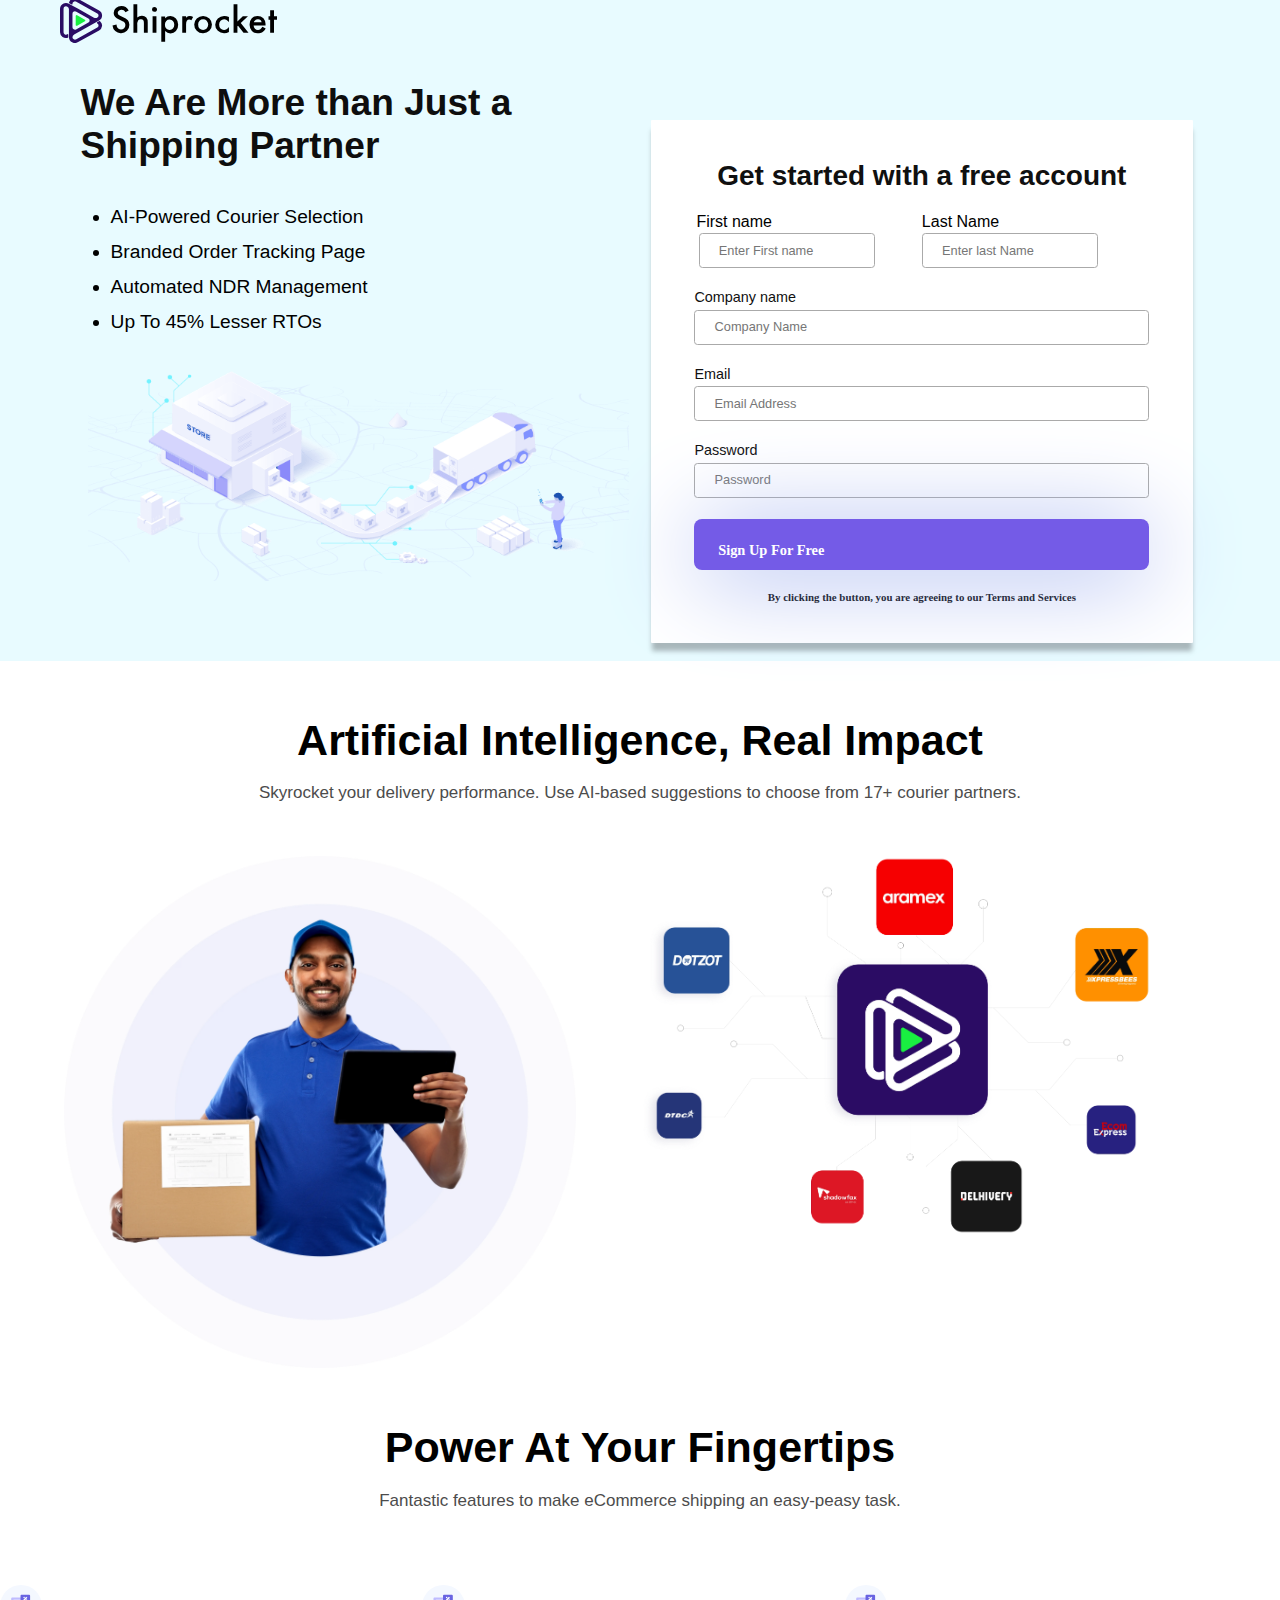
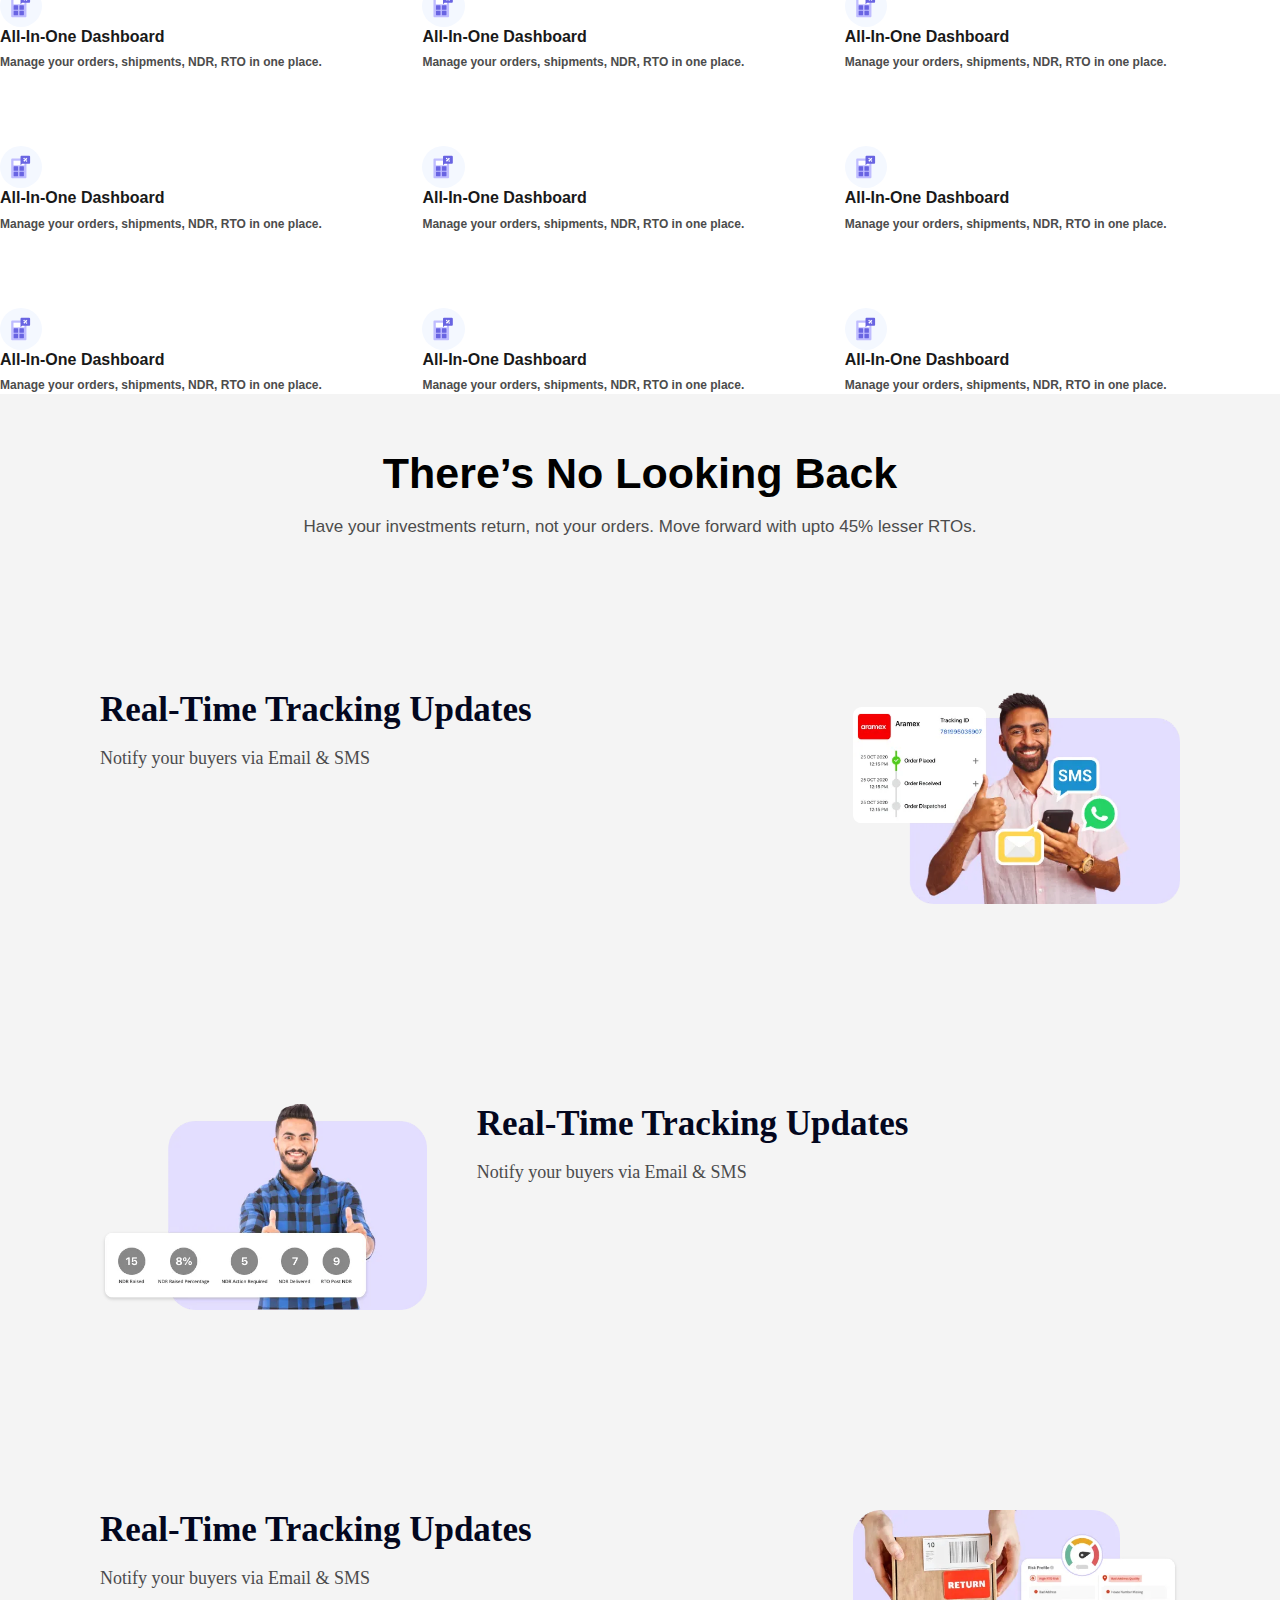
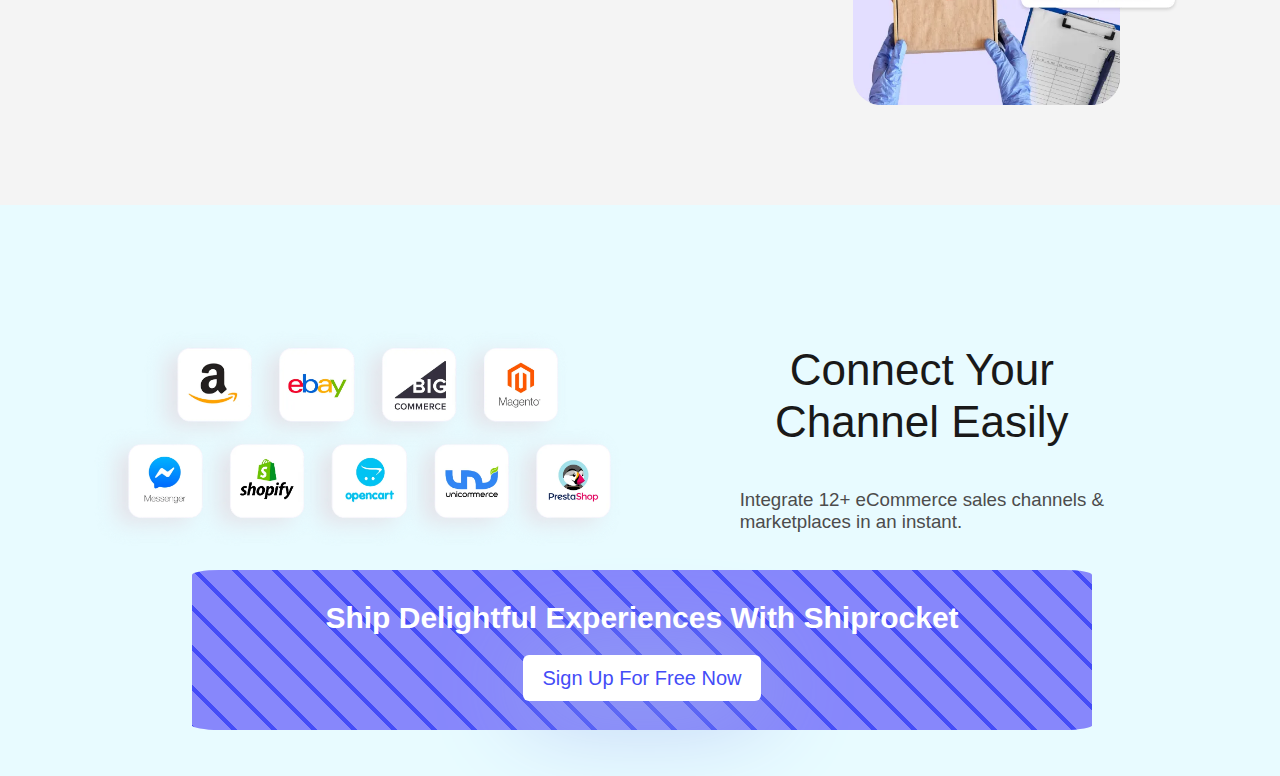
<file: index.html>
<!DOCTYPE html>
<html lang="en">

<head>
  <meta charset="UTF-8">
  <meta name="viewport" content="width=device-width, initial-scale=1.0">


  

  <title>Shiprocket</title>
  <link rel="stylesheet" href="styles.css">
  <link rel="stylesheet" href="img.css">
  <link rel="stylesheet" href="flex.css">
  <link rel="stylesheet" href="zig.css">
</head>
<style>.responsiveq {
  width: 20%;
  height: auto;
margin-top: 89%;
  float: left;
}</style>
<body >

  <!-- Main Container -->
  <main class="main-container"  style="background-color: #e8fbff;" >
    <!-- Info Section -->
<div style="background-color: #e8fbff;">
    <section class="info-section"  style="background-color: #e8fbff;" ><img align="left" src="images/srlogo.svg"    alt="Nature"  width="60" height="40" >
      <br>
      <img align="left" src="images/srlogo.svg"    alt="Nature" class="responsivee" width="60" height="40" >
     <h1  style="background-color: #e8fbff;" class="hell">We Are More than Just a<br> Shipping Partner </h1>
   

     <ul style="list-style-image: url('https://app.shiprocket.in/sr_login/assets/images/tickright.png');" class="hya">
      <li>ㅤAI-Powered Courier Selection</li>
      <li>ㅤBranded Order Tracking Page</li>
      <li>ㅤAutomated NDR Management</li> 
      <li>ㅤUp To 45% Lesser RTOs</li>
   </ul>
 

      <img src="images/bgmobileview.png" alt="Nature" class="responsive" width="600" height="400">
    </section>
</div>
    <section class="form-section">
    
      <!-- Form -->
      <form class="main-form" style="background-color: #ffff;">
        <!-- Username--><center><h3 class="getstart" ><b>Get started with a free account</b></h3></center>
        <form class="side-form">
        
          <div class="row">
            <div class="col-50">
              <label for="fname" class="writtingg">First name</label>
              <div class="last-name-error"></div>
              <input type="text" id="state" name="state" class="inwrite" placeholder="Enter First name">
            </div>
            <div class="col-50">
              <label for="surname" class="writtingg">Last Name</label>
              <div class="last-name-error"></div>
              <input type="text" id="zip" name="zip" placeholder="Enter last Name">
            </div>
          </div>
        </div>
        
        
        
        

         <!-- Company name -->
         <div class="input-field">
          <label for="fname" class="writting">Company name</label>
          <input class="last-name" type="text" placeholder="Company Name">
          <div class="last-name-error"></div>
          <label for="last-name" class="lastname-label"></label>
        </div>
        
        <!-- Email -->
        <div class="input-field">
          <label for="fname" class="writting">Email</label>
          <input class="user-email" type="email" placeholder="Email Address">
          <div class="user-email-error"></div>
          <label for="user-email" class="email-label"></label>
        </div>
        <!-- Password -->
        <div class="input-field">
          <label for="fname" class="writting"> Password</label>
          <input class="user-pass" type="password" placeholder="Password">
          <div class="user-pass-error"></div>
          <label for="user-pass" class="pass-label"></label>
        </div>
        <div class="input-field" style="text-align: center;">
          <label for="submit-info" class="success-msg"></label>
          <button class="submit-info" id="submit-info" type="submit" style="text-align: center;"> ㅤㅤㅤㅤㅤㅤㅤㅤㅤㅤㅤ Sign Up For Free</button>
        </div>
        <label class="tnc" for="submit-info"> By clicking the button, you are agreeing to our <a href="">Terms and
            Services</a>
        </label>
      </form>
    </section>
  </main>

  <br>
<div class="hellno">
  <BR><BR><BR><h1 class="aii"><b>Artificial Intelligence, Real Impact</b></h1>
  <h3 class="skyy">Skyrocket your delivery performance. Use AI-based suggestions to choose from 17+ courier partners.</h3><br><br>
  </div>


  <div class="hellnoo" style="background-color: #ffff;">
    <div class="row2" style="background-color: #ffff;">
      <div class="column2" style="background-color: #ffff;">
        <img src="images/courier_guy@3x.webp" alt="Snow" style="width:100%">
      </div>
      <div class="column2" style="background-color: #ffff;">
        <img src="images/partners@3x.webp" alt="Forest" style="width:100%">
      </div>
   
    </div>
  </div>



  <div class="hellno">
    <BR><BR><BR><h1 class="aii"><b>Power At Your Fingertips</b></h1>
    <h3 class="skyy">Fantastic features to make eCommerce shipping an easy-peasy task.</h3><br><br>
    </div>


 <div class="hellnoo" style="background-color: #ffff;">
  <div class="row3">
    
    <div class="column3">
      ㅤㅤㅤㅤㅤㅤ<img src="calculator.svg" alt="Snow" style="width:10%">
      <h3 class="imagescard"><b>ㅤㅤㅤㅤㅤㅤAll-In-One Dashboard</b></h3>
      <h4 class="imagescardcap">ㅤㅤㅤㅤㅤㅤㅤManage your orders, shipments, NDR, RTO in one place.</h4>
    </div>
    <div class="column3">
      ㅤㅤㅤㅤㅤㅤ<img src="calculator.svg" alt="Snow" style="width:10%">
      <h3 class="imagescard"><b>ㅤㅤㅤㅤㅤㅤAll-In-One Dashboard</b></h3>
      <h4 class="imagescardcap">ㅤㅤㅤㅤㅤㅤㅤManage your orders, shipments, NDR, RTO in one place.</h4>
    </div>
    <div class="column3">
      ㅤㅤㅤㅤㅤㅤ<img src="calculator.svg" alt="Snow" style="width:10%">
      <h3 class="imagescard"><b>ㅤㅤㅤㅤㅤㅤAll-In-One Dashboard</b></h3>
      <h4 class="imagescardcap">ㅤㅤㅤㅤㅤㅤㅤManage your orders, shipments, NDR, RTO in one place.</h4>
    </div>
  </div>
  <br><br><br>
  <div class="row3">
    
    <div class="column3">
      ㅤㅤㅤㅤㅤㅤ<img src="calculator.svg" alt="Snow" style="width:10%">
      <h3 class="imagescard"><b>ㅤㅤㅤㅤㅤㅤAll-In-One Dashboard</b></h3>
      <h4 class="imagescardcap">ㅤㅤㅤㅤㅤㅤㅤManage your orders, shipments, NDR, RTO in one place.</h4>
    </div>
    <div class="column3">
      ㅤㅤㅤㅤㅤㅤ<img src="calculator.svg" alt="Snow" style="width:10%">
      <h3 class="imagescard"><b>ㅤㅤㅤㅤㅤㅤAll-In-One Dashboard</b></h3>
      <h4 class="imagescardcap">ㅤㅤㅤㅤㅤㅤㅤManage your orders, shipments, NDR, RTO in one place.</h4>
    </div>
    <div class="column3">
      ㅤㅤㅤㅤㅤㅤ<img src="calculator.svg" alt="Snow" style="width:10%">
      <h3 class="imagescard"><b>ㅤㅤㅤㅤㅤㅤAll-In-One Dashboard</b></h3>
      <h4 class="imagescardcap">ㅤㅤㅤㅤㅤㅤㅤManage your orders, shipments, NDR, RTO in one place.</h4>
    </div>
  </div>
  <br><br><br>
  <div class="row3">
    
    <div class="column3">
      ㅤㅤㅤㅤㅤㅤ<img src="calculator.svg" alt="Snow" style="width:10%">
      <h3 class="imagescard"><b>ㅤㅤㅤㅤㅤㅤAll-In-One Dashboard</b></h3>
      <h4 class="imagescardcap">ㅤㅤㅤㅤㅤㅤㅤManage your orders, shipments, NDR, RTO in one place.</h4>
    </div>
    <div class="column3">
      ㅤㅤㅤㅤㅤㅤ<img src="calculator.svg" alt="Snow" style="width:10%">
      <h3 class="imagescard"><b>ㅤㅤㅤㅤㅤㅤAll-In-One Dashboard</b></h3>
      <h4 class="imagescardcap">ㅤㅤㅤㅤㅤㅤㅤManage your orders, shipments, NDR, RTO in one place.</h4>
    </div>
    <div class="column3">
      ㅤㅤㅤㅤㅤㅤ<img src="calculator.svg" alt="Snow" style="width:10%">
      <h3 class="imagescard"><b>ㅤㅤㅤㅤㅤㅤAll-In-One Dashboard</b></h3>
      <h4 class="imagescardcap">ㅤㅤㅤㅤㅤㅤㅤManage your orders, shipments, NDR, RTO in one place.</h4>
    </div>
  </div>



 </div>


 <div class="hellnooh" style="background-color: #f4f4f4;">
  <BR><BR><BR><h1 class="aii" style="background-color: #f4f4f4;"><b>There’s No Looking Back</b></h1>
  <h3 class="skyy" style="background-color: #f4f4f4;">Have your investments return, not your orders. Move forward with upto 45% lesser RTOs.</h3><br><br>
  </div>

 <div class="content-container" style="background-color: #f4f4f4;">
  <div class="col-container">
    <div class="column-one">
      <h1 class="xl-font"><b>Real-Time Tracking Updates</b></h1><br>
      <h1 class="l-font">Notify your buyers via Email & SMS</h1>
      
    </div>
    <div class="column-two">
        <img src="images/courier_tracking.webp" width="335" height="471">
    </div>
  </div>
</div>

<div class="content-container" style="background-color: #f4f4f4;">
  <div class="col-container">
    <div class="column-two">
      <img src="images/issue_tracking.webp" alt="CSS" width="335" height="471">
    </div>
    <div class="column-one">
      <h1 class="xl-font"><b>Real-Time Tracking Updates</b></h1><br>
      <h1 class="l-font">Notify your buyers via Email & SMS</h1>
      
    </div>
  </div>
</div>

<div class="content-container" style="background-color: #f4f4f4;";>
  <div class="col-container">
    <div class="column-one">
      <h1 class="xl-font"><b>Real-Time Tracking Updates</b></h1><br>
      <h1 class="l-font">Notify your buyers via Email & SMS</h1>
      
    </div>
    <div class="column-two">
        <img src="images/return_order.webp" width="335" height="471" >
    </div>
  </div>
</div>


 


 <main class="main-container"  style="background-color: #e8fbff;" >
  <!-- Info Section -->
<div style="background-color: #e8fbff;">

    <img src="images/channel-image.webp" alt="Nature" class="responsiveebanner" width="800" height="600">
  </section>
</div>
<section class="info-section"  style="background-color: #e8fbff;" >
  <h1 class="connect">Connect Your<br> Channel Easily</h1>
  <h3 class="integrate">Integrate 12+ eCommerce sales channels &<br>marketplaces in an instant.</h3>
</section>
</main>
 <br>
<div class="flex-container" ><BR>
  <div class="sama"><B>Ship Delightful Experiences With Shiprocket</B><div><center> <button>Sign Up For Free Now</button></center></div><br></div>
 
</div></div>


  <script src="app.js"></script>
</body>

</html>
</file>
<file: styles.css>
@import url("https://fonts.googleapis.com/css2?family=Poppins:wght@400;500;600;700&display=swap");


* {
  margin: 0;
  padding: 0;
}

body {
  -ms-overflow-style: none; /* for Internet Explorer, Edge */
  scrollbar-width: none; /* for Firefox */
  overflow-y: scroll;
  box-sizing: border-box;
  font-family: var(--body-font);
  min-height: 100vh;
 
  background-color: #e8fbff;
  background-repeat: no-repeat;
  background-size: cover;

  background-position: center;
}

body::-webkit-scrollbar {
  display: none; /* for Chrome, Safari, and Opera */
}

.main-container {
  margin: 0 auto;
  max-width: 1105px;
  width: 90%;
  background-color: #20bcdc;
  display: grid;
  grid-template-columns: repeat(2, 1fr);
  margin-top: 7.5rem;
  grid-gap: 1.4rem;
}
  .hell{
    color: rgb(14, 14, 14);
    margin-left: -23%;
    font-size: 232%;
    font-weight: 750;
    margin-top: 1%;
   font-family:sans-serif;
    
    font: 129px;
  }

  .right{
    float: right;
  }

  .getstart{
    position: relative;
    width: 100%;
    padding-right: 15px;
    padding-left: 15px;
    text-align: center!important;
    color: #101010;
    font-family: Open Sans,sans-serif;
    font-size: 28px;
  }
  
  .hya {
    line-height: 35px;
    font-size: 10px;
    font-family:'Segoe UI', Tahoma, Geneva, Verdana, sans-serif;
    margin-left: -44%;
    font-size: larger;
   }

/* Info Section */

.info-section {
  display: flex;
  flex-direction: column;
  gap: 2rem;
  color: var(--white);
  align-items: center;
  justify-content: center;
  width: 100%;
}

.info-section h2 {
  font-style: italic;
  color: black;
}

.info-section ul {
  font-weight: 450;
  color: black;
  float: left;
}

/** Form Section */
.form-section {
  display: flex;
  flex-direction: column;
  gap: 1.3rem;
  width: 100%;
}

.sales-btn {
  border-radius: 1px;
  border-width: 1px;
  border-color: transparent;
  border-style: dotted;
  cursor: pointer;
  
  
  font-weight: 700;
  font-size: 1rem;
  padding: 0.3rem 1rem;
  box-shadow: 0px 9px 5px -1px rgba(0, 0, 0, 0.27);
  -webkit-box-shadow: 0px 9px 5px -1px rgba(0, 0, 0, 0.27);
  -moz-box-shadow: 0px 9px 5px -1px rgba(0, 0, 0, 0.27);
}
.sales-btn span {
  font-weight: 400;
}
/* Form */
.main-form {
  display: flex;
  flex-direction: column;
  gap: 1.3rem;
  background-color: rgb(255, 255, 255);
  border-radius: 1px;
  padding: 2.5rem 2.7rem;
  box-shadow: 0px 9px 5px -1px rgba(0, 0, 0, 0.27);
  -webkit-box-shadow: 0px 9px 5px -1px rgba(0, 0, 0, 0.27);
  -moz-box-shadow: 0px 9px 5px -1px rgba(0, 0, 0, 0.27);
}
.side-form {
  display: flex;
  flex-direction: row;
  gap: 1.3rem;
  background-color: var(--white);
  border-radius: 10px;
  padding: 2.5rem 2.7rem;
  box-shadow: 0px 9px 5px -1px rgba(0, 0, 0, 0.27);
  -webkit-box-shadow: 0px 9px 5px -1px rgba(0, 0, 0, 0.27);
  -moz-box-shadow: 0px 9px 5px -1px rgba(0, 0, 0, 0.27);
}
  h1{
    font-weight: 450;
    color: black;
    font-size:x-large;
  
}

.main-form .input-field {
  width: 100%;
  display: flex;
  flex-direction: column;
  font-size: 15px;
  font-weight: 400;
  font-family: SFProDisplay-Medium;
  position: relative;
  color: #656565;
  font-family: Open Sans,sans-serif;
  font-size: 12px;
}


input {
  padding: 0.6rem;
  border-radius: 3.5px;
  border-width: 0.5px;
  border-style: solid;
  border-color:darkgrey;
  margin-top: 1%;
  color: #656565;
  font-family: Open Sans,sans-serif;
  font-size: 12px;
  opacity: 0.99;
  float: left;
}
input::placeholder {
  font-weight: 100;

  font-size: 0.8rem;
  padding-left: 0.6rem;
  
}
input:focus-visible {
  outline-width: 1px;
  outline-style: solid;
  outline-color: var(--blue);
}
.writting{
  font-family: 'Gill Sans', 'Gill Sans MT', Calibri, 'Trebuchet MS', sans-serif;
  color: #101010;
  font-size: larger;
}
.writtingg{
  font-family: 'Gill Sans', 'Gill Sans MT', Calibri, 'Trebuchet MS', sans-serif;
  color: #000000;
  font-size:medium;
}
.inwrite{
  margin-left: 1%;
}
@media (max-width: 800px) {
  .row {
    flex-direction: column-reverse;
  }
  .col-25 {
    margin-bottom: 20px;
  }
}
/* Labels */

.name-label,
.lastname-label,
.email-label,
.pass-label {
  text-align: right;
  font-size: 0.9rem;
  font-weight: 11500;
  color: var(--red);
  color: #656565;
  font-family: Open Sans,sans-serif;
  font-size: 12px;
  font-style: italic;
}

.success-msg {
  text-align: center;
  font-size: 0.8rem;
  font-weight: 500;
  color: var(--green);
  font-style: italic;
}

/* Error Icon */
.first-name-error,
.last-name-error,
.user-email-error,
.user-pass-error {
  display: none;
  right: 3%;
  top: 25%;
  position: absolute;
  align-items: right;
  background-image: url("images/icon-error.svg");
  background-repeat: no-repeat;
  height: 2.5rem;
  width: 2.5rem;
}

.submit-info {
  border-radius: 8px;
  border-width: 1px;
  background-color: #745be7;
  border-color: transparent;
  border-style: solid;
  cursor: pointer;
  color: #fff!important;
  font-family: SFProDisplay-Semibold;
  padding-bottom: 0.5rem!important;
  width: 100%!important;


  padding: 1.2rem;
  font-size: 0.9rem;
  font-weight: 600;
  transition: all ease-in-out 0.3s;

}

.tnc {
  font-size: 0.68rem;
  font-weight: 600;
  color: var(--grayish-blue);
  text-align: center;
}

.tnc a {
  text-decoration: none;
  color: var(--red);
  font-weight: 600;
}

@media (hover:hover) {
    .submit-info:hover{
        opacity: 0.7;
        transition: all ease-in-out 0.2s;
    }
}

@media screen and (max-width: 801px) {

  
  .main-container {
    grid-template-columns: 1fr;
    margin-bottom: 5rem;
  }
  .info-section {
    text-align: center;
  }

  .info-section h1 {
    font-size: 2.5rem;
  }
}


.responsive {
  width: 100%;
  height: auto;
}


.responsivee {
  width: 40%;
  height: auto;
 margin-left: -70%;
 margin-top: -40%;
}

.side{
  background-color: #ffff;
}









/**first name and last nameee   **/


.col-50 {
  -ms-flex: 50%; /* IE10 */
  flex: 50%;
}


.row {
  display: -ms-flexbox; /* IE10 */
  display: flex;
  -ms-flex-wrap: wrap; /* IE10 */
  flex-wrap: wrap;
  margin: 0 2px;
}
/******BACKGROUND WHITE KRNEE KAE LIYEEE***/
.hellno{
  background-color: #fff;
}

/*******AIIIIIIIIIIIIIIIIIIIIIIIIIIIIIIIIIIIIIIIIIIIIIIIIIIIIIIIIIIIIIIIIIIIIIIII********/
.ai{
  font-size: 44px!important;
font-family:'Segoe UI', Tahoma, Geneva, Verdana, sans-serif;
  line-height: 1.2;
  font-weight: 500;
  margin-bottom: 0.5rem;
  background-color: #ffff;
  text-align: center!important;
}

/********************skyrockegt wali lineeeeeeeeeeeeeeeeeeeeeeeeee*********************/

.sky{
  font-size: 16px;
  font-family: 'Trebuchet MS', 'Lucida Sans Unicode', 'Lucida Grande', 'Lucida Sans', Arial, sans-serif;
  margin-top: 0;
  margin-bottom: 1rem;
  display: block;
  font-weight: 350;
  color: #4c4c4c;
  margin-block-start: 1em;
  margin-block-end: 1em;
  background-color: #ffff;
  margin-inline-start: 0px;
  margin-inline-end: 0px;
  text-align: center!important;
}

.aii{
  font-size: 43px!important;
font-family:'Segoe UI', Tahoma, Geneva, Verdana, sans-serif;
  line-height: 1.2;
  font-weight: 500;
  margin-bottom: 0.5rem;
  background-color: #ffff;
  text-align: center!important;
}

/********************skyrockegt wali lineeeeeeeeeeeeeeeeeeeeeeeeee*********************/

.skyy{
  font-size: 17px;
  font-family: 'Trebuchet MS', 'Lucida Sans Unicode', 'Lucida Grande', 'Lucida Sans', Arial, sans-serif;
  margin-top: 0;
  margin-bottom: 1rem;
  display: block;
  font-weight: 350;
  color: #4c4c4c;
  margin-block-start: 1em;
  margin-block-end: 1em;
  background-color: #ffff;
  margin-inline-start: 0px;
  margin-inline-end: 0px;
  text-align: center!important;
}



.hellnooh{
  background-color: #e4e4e4;
}
</file>
<file: img.css>
.hellnoo{
  background-color: #ffffff;
 

  display: grid;
  
}
.column2 {
  float: left;
  width: 40%;
  margin-left: 5%;
  margin-right: 5;
 
}

/* Clearfix (clear floats) */
.row2::after {
  content: "";
  clear: both;
  display: table;
}

.column3 {
  float: left;
  width: 33%;
  
}

/* Clearfix (clear floats) */
.row3::after::after {
  content: "";
  clear: both;
  display: table;
  margin-left:15%;
}


/* 9 image ek sathhhhhh */
.imagescard{
  font-size: 16px;
  color: #191919;
  font-family:'Segoe UI', Tahoma, Geneva, Verdana, sans-serif;
  
  margin-bottom: 0.5rem;
    font-weight: 500;
    line-height: 1.2;
}

.imagescardcap
{
  font-family:'Segoe UI', Tahoma, Geneva, Verdana, sans-serif;
  font-size: 12px;
  font-weight: 557;
  color: #4c4c4c;
}

/************IMAGEEEEEEEEEEEEE BACKGROUNDIII********/
</file>
<file: flex.css>
.flex-container {
    display: flex;
    flex-wrap: nowrap;
    width: 900px;
    background-color: #8787fb;
    opacity: 1;
    background-size: 40px 40px;
    background-image: repeating-linear-gradient(45deg, #444cf7 0, #444cf7 4px, #8787fb 0, #8787fb 50%);
    border-radius: 3%;
    margin-left: 15%;
    height: 160px;
  }
  
  .flex-container > div {
    background-color: #8787fb;
opacity: 1;
background-size: 40px 40px;
background-image: repeating-linear-gradient(45deg, #444cf7 0, #444cf7 4px, #8787fb 0, #8787fb 50%);
    width: 1400px;
    margin: 10px;
    text-align: center;
    border-radius: 6%;
    line-height: 75px;
    font-size: 30px;
  }

  .good {
    background-color: #c01db2;
    width: 1240px;
    margin: 10px;
    text-align: center;
    line-height: 195px;
    font-size: 30px;
  }
  button
{
  color: #444cf7;
  background-color: #ffffff;
  border: none;
  border-radius: 6px;
  padding: 12px 20px;
  font-size: 20px;
  font-weight: 500;
  line-height: 22px;
  display: flex;
  align-items: center;
  
  box-shadow: 2px 7px 96px -2px rgba(154,171,237,1);
  -webkit-box-shadow: 2px 7px 96px -2px rgba(154,171,237,1);
  -moz-box-shadow: 2px 7px 96px -2px rgba(154,171,237,1);
}

button:hover
{
  box-shadow: none;
  cursor: pointer;
}

button i
{
  font-size: 30px;
  padding-right: 5px;
}

.sama
{
  color: #ffffff!important;
  font-size: 70px;
  font-weight: 900;
  font-family:'Franklin Gothic Medium', 'Arial Narrow', Arial, sans-serif;
}
.responsiveebanner
{
  height: auto;
  width: 110%;
}
.connect{
  text-align: center;
 
  font-family: 'Franklin Gothic Medium', 'Arial Narrow', Arial, sans-serif;
  font-size: 2.75rem;
  margin-bottom: 0.5rem;
    font-weight: 500;
    line-height: 1.2;
    box-sizing: border-box;
  color: #191919;
}
.integrate{
  color: #4c4c4c;
  font-weight: 400;
  font-family:'Segoe UI', Tahoma, Geneva, Verdana, sans-serif;
  

}
</file>
<file: zig.css>
* {
    box-sizing:border-box;
  }
  
  body {
    margin: 0;
    font-family: tahoma;
  }
  
  .content-container {
    padding: 75px;
  }
  
  .col-container:after {
    content: "";
    display: table;
    clear: both;
  }
  
  .column-one {
    float: left;
    width: 66.66666%;
    padding: 25px;
  }
  
  .column-two {
    float: left;
    width: 33.33333%;
    padding: 25px;
  }
  
  .l-font {
    font-size: 18px;
    color: #4b4b4c;
  }
  
  .xl-font {
    font-size: 35px;
    color: #03071e;
  }
  
  .button {
    border: 5px solid #03071e;
    background-color: transparent;
    color: white;
    padding: 14px 28px;
    font-size: 16px;
    cursor: pointer;
    color: #03071e;
    font-weight: bold;
    transition: .2s;
  }
  
  .button:hover {
    background-color: #03071e;
    color: white;
  }
  
  img {
    display: block;
    height: auto;
    max-width: 100%;
  }
  
  @media screen and (max-width: 800px) {
    .column-one,
    .column-two {
      width: 100%;
      text-align: center;
    }
    img {
      margin: auto;
    }
  }
</file>
